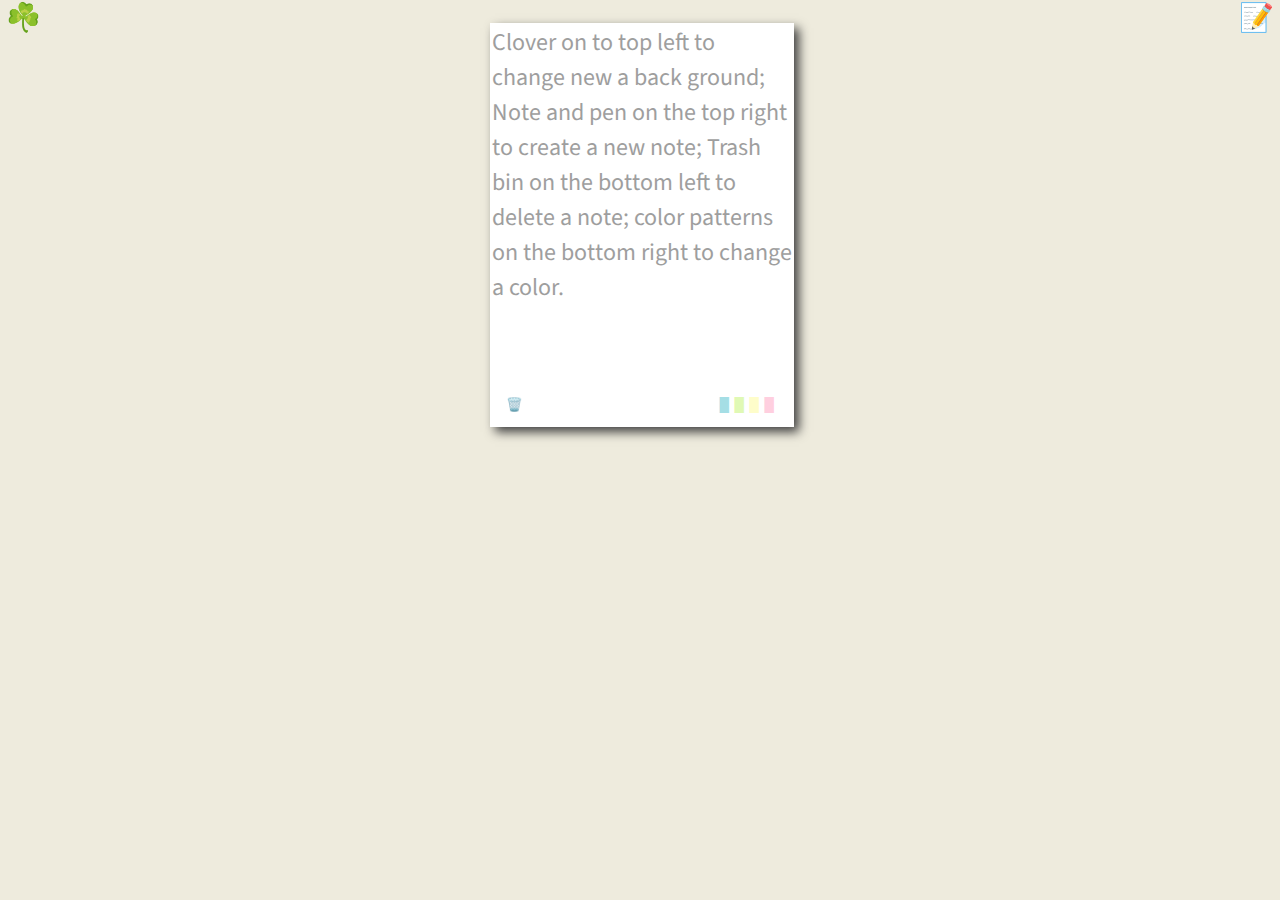
<file: index.html>
<!DOCTYPE html>
<html lang="en">
<head>
    <meta charset="UTF-8">
    <title>Sticky notes</title>
    <link rel="stylesheet" href="./style.css">
    <script src="https://code.jquery.com/jquery-1.12.4.min.js" integrity="sha256-ZosEbRLbNQzLpnKIkEdrPv7lOy9C27hHQ+Xp8a4MxAQ=" crossorigin="anonymous"></script>
    <link rel="preconnect" href="https://fonts.gstatic.com">
    <link href="https://fonts.googleapis.com/css2?family=Source+Sans+Pro:wght@300&display=swap" rel="stylesheet">
</head>
<body>
    <script type="text/javascript" src="./functions.js"></script>
    <div class="container" id="container">
        <div class="notes">
            <textarea placeholder="Clover on to top left to change new a back ground; Note and pen on the top right to create a new note; Trash bin on the bottom left to delete a note; color patterns on the bottom right to change a color. "></textarea>
            <input type="button" onclick="color_to_pink(this)" class="change_color_pink" value="█">
            <input type="button" onclick="color_to_yellow(this)" class="change_color_yellow" value="█">
            <input type="button" onclick="color_to_green(this)" class="change_color_green" value="█">
            <input type="button" onclick="color_to_blue(this)" class="change_color_blue" value="█">
            <input type="button" onclick="color_to_white(this)" class="change_color_white" value="█">
            <input type="button" onclick="delete_note(this)" class="delete" value="🗑️">
        </div>
    </div>
    <input type="button" onclick="new_bg_color()" value="☘️" id="change_background_color">
    <input type="button" onclick="add_note()" value="📝" id="add_note">
</body>
</html>
</file>
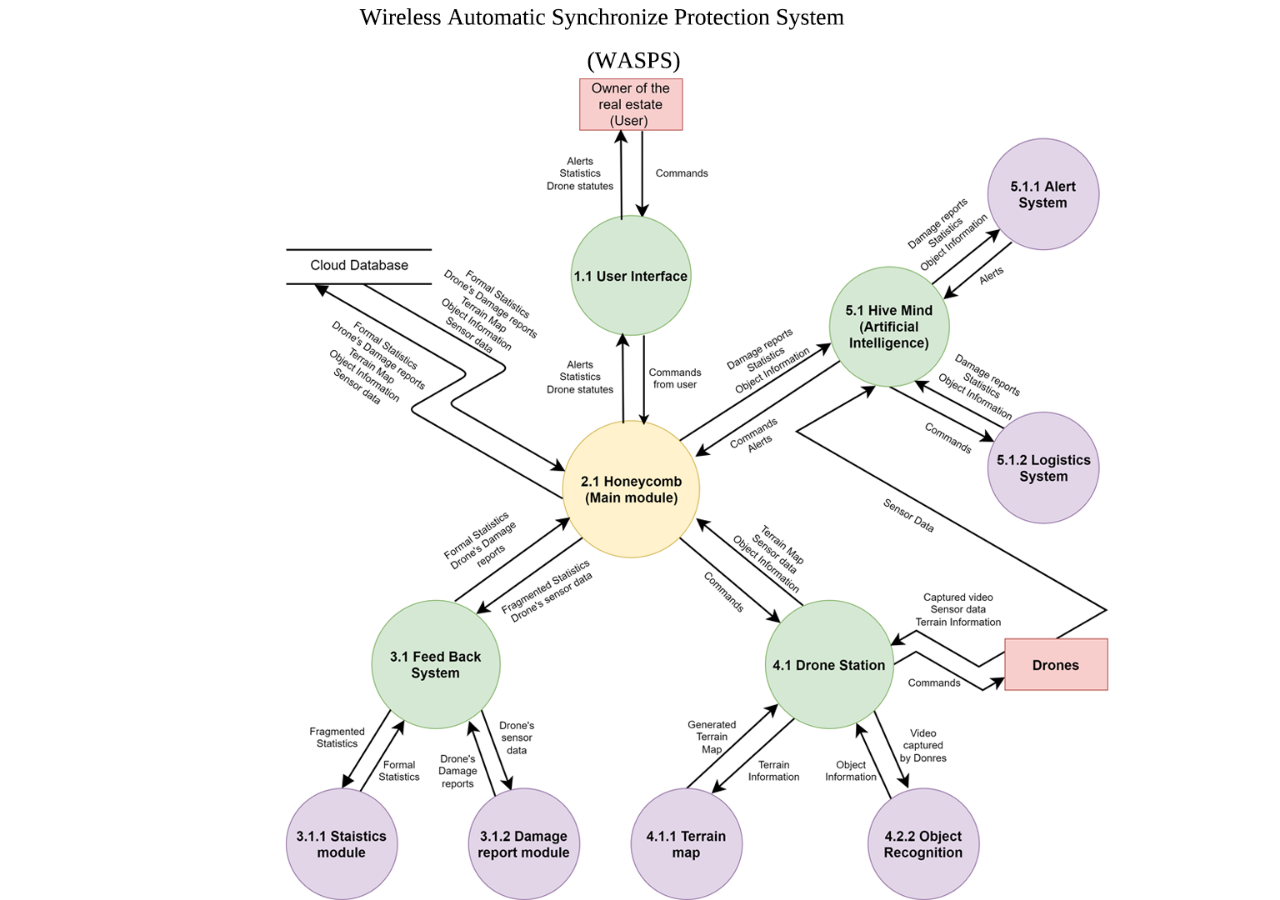
<file: dfd.html>
<!DOCTYPE html>
<html lang="en">
<head>
    <meta charset="UTF-8">
    <meta http-equiv="X-UA-Compatible" content="IE=edge">
    <meta name="viewport" content="width=device-width, initial-scale=1.0">
    <title>dfd1</title>
    <style>
        body, html {
            margin: 0;
            padding: 0;
            height: 100%;
        }
        .bg {
            background-image: url(./dfd1.png);

            height: 100%;

            background-position: center;
            background-repeat: no-repeat;
            background-size: cover;
        }
    </style>
</head>
<body>
    <div class="bg"></div>
</body>
</html>
</file>
<file: style.css>
body {
    background-color: #eeebdd;
}

textarea {
    height: 100%;
    width: 100%;
    resize: none;
    font-size: 24px;
    border: none;
    box-shadow: 5px 5px 10px #404040;
    font-family: 'Source Sans Pro', sans-serif;
}

textarea:focus {
    outline: none;
}

::placeholder {
    color: #9e9e9e;
}

#change_background_color {
    border: none;
    background: none;
    font-size: 28px;
    position: absolute;
    left: 0%;
    top: 0%;
}

#add_note {
    border: none;
    background: none;
    font-size: 28px;
    position: absolute;
    right: 0%;
    top: 0%;
}

.container {
    display: flex;
    flex-wrap: wrap;
    justify-content: center;
}

.notes {
    width: 300px;
    height: 400px;
    margin: 15px;
    display:inline-block;
    position:relative;
}

.change_color_pink {
    border: none;
    background: none;
    color: #ffcfdf;
    position:absolute;
    bottom:10px;
    right:10px;
}

.change_color_yellow {
    border: none;
    background: none;
    color: #fefdca;
    position:absolute;
    bottom:10px;
    right:25px;
}

.change_color_green {
    border: none;
    background: none;
    color: #e0f9b5;
    position:absolute;
    bottom:10px;
    right:40px;
}

.change_color_blue {
    border: none;
    background: none;
    color: #a5dee5;
    position:absolute;
    bottom:10px;
    right:55px;
}

.change_color_white {
    border: none;
    background: none;
    color: #ffffff;
    position:absolute;
    bottom:10px;
    right:70px;
}

.delete {
    border: none;
    background: none;
    position:absolute;
    bottom:10px;
    left:10px;
}
</file>
